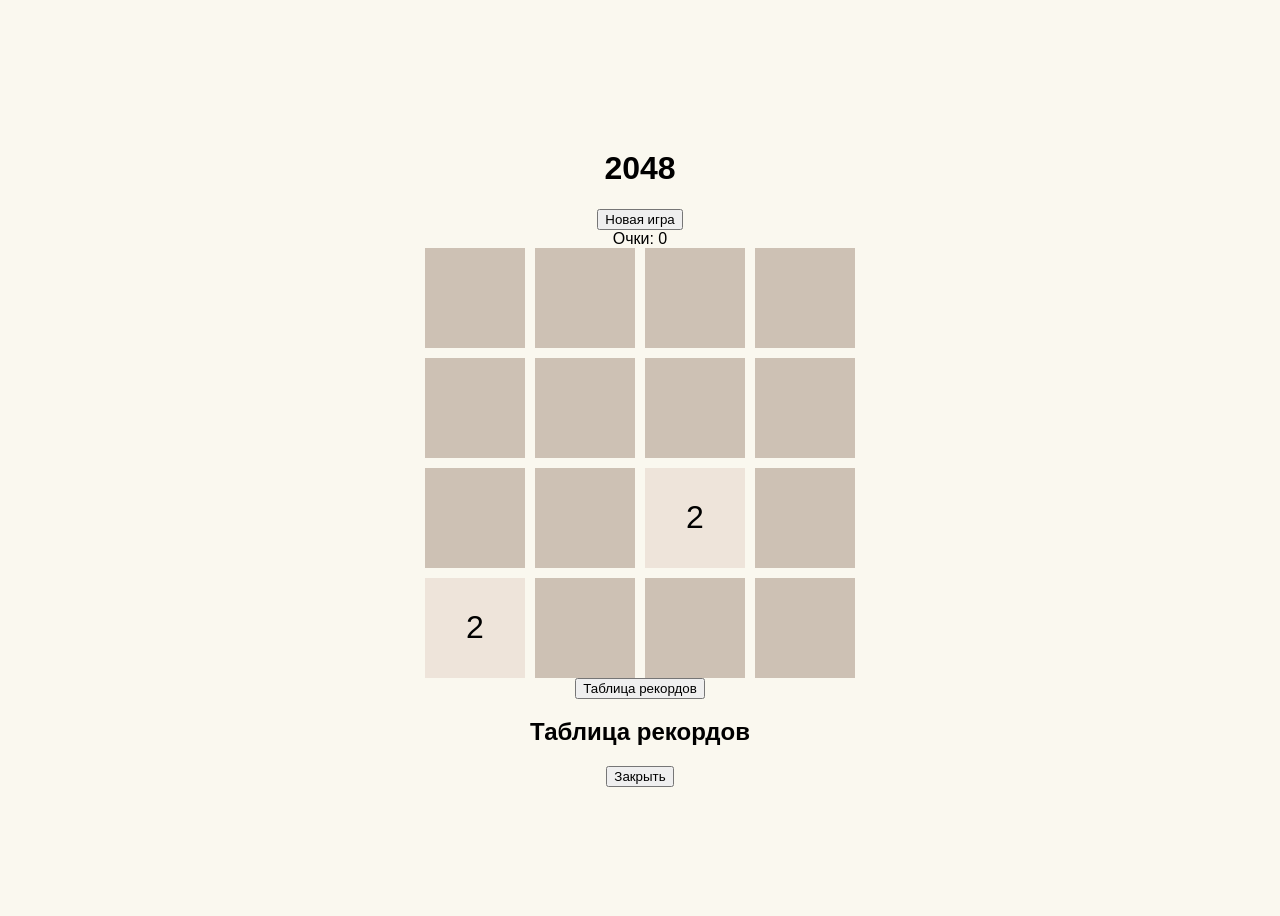
<file: игра/index.html>
<!DOCTYPE html>
<html lang="ru">
<head>
    <meta charset="UTF-8">
    <meta name="viewport" content="width=device-width, initial-scale=1.0">
    <title>2048 Game</title>
    <link rel="stylesheet" href="styles.css">
</head>
<body>
    <div class="game-container">
        <h1>2048</h1>
        <button id="new-game">Новая игра</button>
        <div class="score-container">Очки: <span id="score">0</span></div>
        <div class="grid-container"></div>
        <button id="show-scores">Таблица рекордов</button>
        <div id="scores-modal">
            <h2>Таблица рекордов</h2> 
            <ul id="scores-list"></ul>
            <button id="close-scores">Закрыть</button>
        </div>
    </div>
    <script src="script.js"></script>
</body>
</html>
</file>
<file: игра/styles.css>
body {
    font-family: Arial, sans-serif;
    display: flex;
    justify-content: center;
    align-items: center;
    height: 100vh;
    background-color: #faf8ef;
}

.game-container {
    text-align: center;
}

.grid-container {
    display: grid;
    grid-template-columns: repeat(4, 100px);
    grid-template-rows: repeat(4, 100px);
    gap: 10px;
}

.grid-cell {
    width: 100px;
    height: 100px;
    background-color: #eee4da;
    display: flex;
    justify-content: center;
    align-items: center;
    font-size: 2em;
}

.modal {
    display: none;
    position: fixed;
    top: 0;
    left: 0;
    width: 100%;
    height: 100%;
    background-color: rgba(0, 0, 0, 0.5);
}

.modal h2 {
    color: white;
}
</file>
